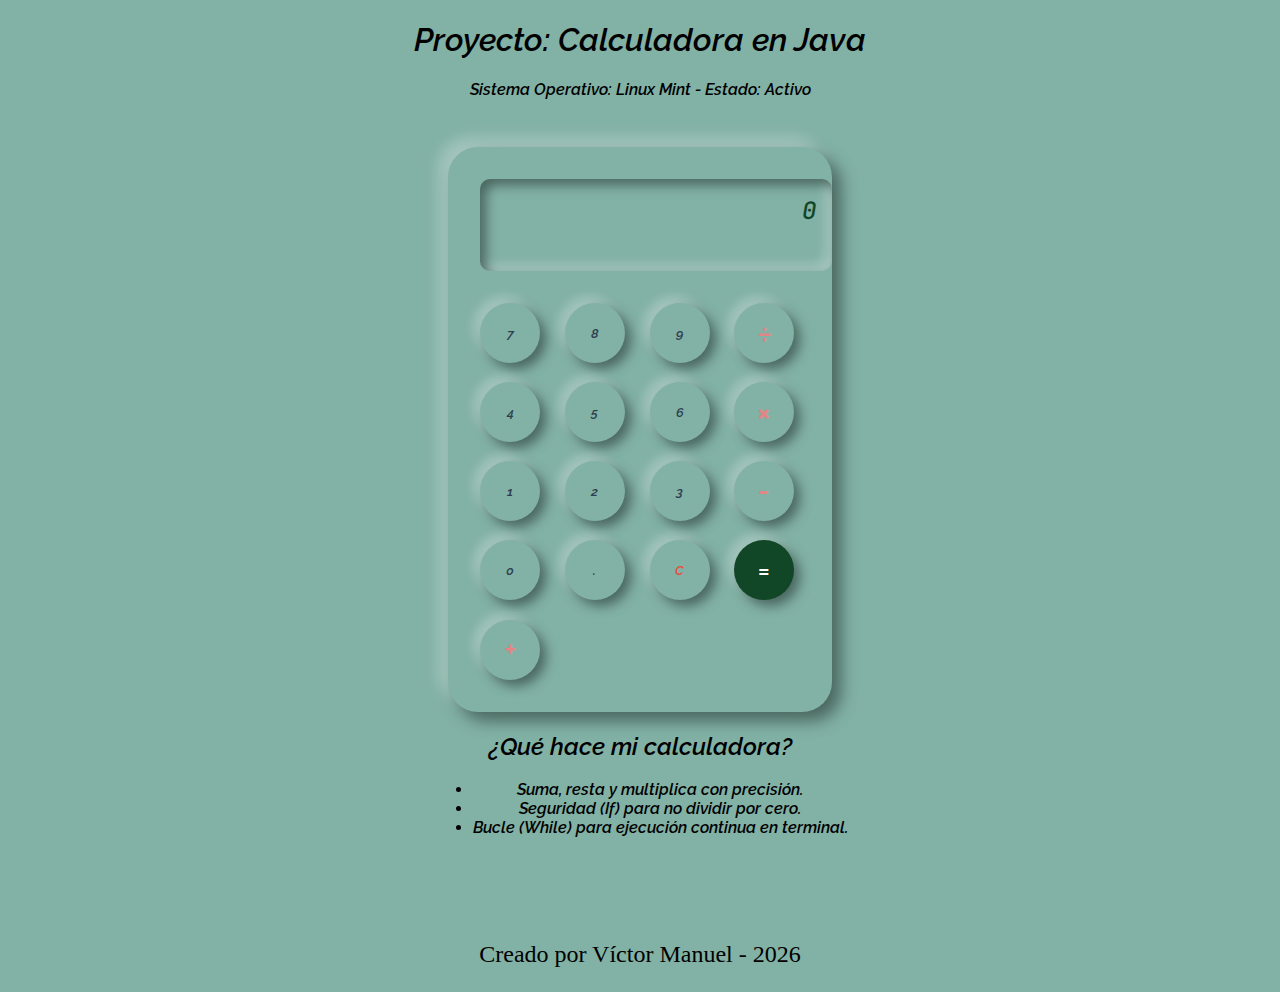
<file: index.html>
<!DOCTYPE html>
<html lang="es">

<head>
    <meta charset="UTF-8">
    <meta name="viewport" content="width=device-width, initial-scale=1.0">
    <link rel="stylesheet" href="css/styles.css">
    <title>Calculadora Neumórfica - Víctor Manuel</title>
</head>

<body class="main-container">

    <header class="header-info">
        <h1 class="calculator-showcase__title">Proyecto: Calculadora en Java</h1>
        <p class="calculator-showcase__status--active">Sistema Operativo: Linux Mint - Estado: Activo</p>
    </header>

    <main class="calculator">
        <div class="calculator__display" id="display">0</div>

        <div class="calculator__keypad">
            <button class="calculator__button">7</button>
            <button class="calculator__button">8</button>
            <button class="calculator__button">9</button>
            <button class="calculator__button calculator__button--operator">÷</button>

            <button class="calculator__button">4</button>
            <button class="calculator__button">5</button>
            <button class="calculator__button">6</button>
            <button class="calculator__button calculator__button--operator">×</button>

            <button class="calculator__button">1</button>
            <button class="calculator__button">2</button>
            <button class="calculator__button">3</button>
            <button class="calculator__button calculator__button--operator">-</button>

            <button class="calculator__button">0</button>
            <button class="calculator__button">.</button>
            <button class="calculator__button calculator__button--clear">C</button>
            <button class="calculator__button calculator__button--equal">=</button>
            <button class="calculator__button calculator__button--operator">+</button>
        </div>
    </main>

    <section class="info-section">
        <h2>¿Qué hace mi calculadora?</h2>
        <ul class="calculator-showcase__code-sample">
            <li>Suma, resta y multiplica con precisión.</li>
            <li>Seguridad (If) para no dividir por cero.</li>
            <li>Bucle (While) para ejecución continua en terminal.</li>
        </ul>
    </section>

    <footer class="footer">
        <p>Creado por Víctor Manuel - 2026</p>
    </footer>
    <script src="js/main.js"></script>

</body>

</html>
</file>
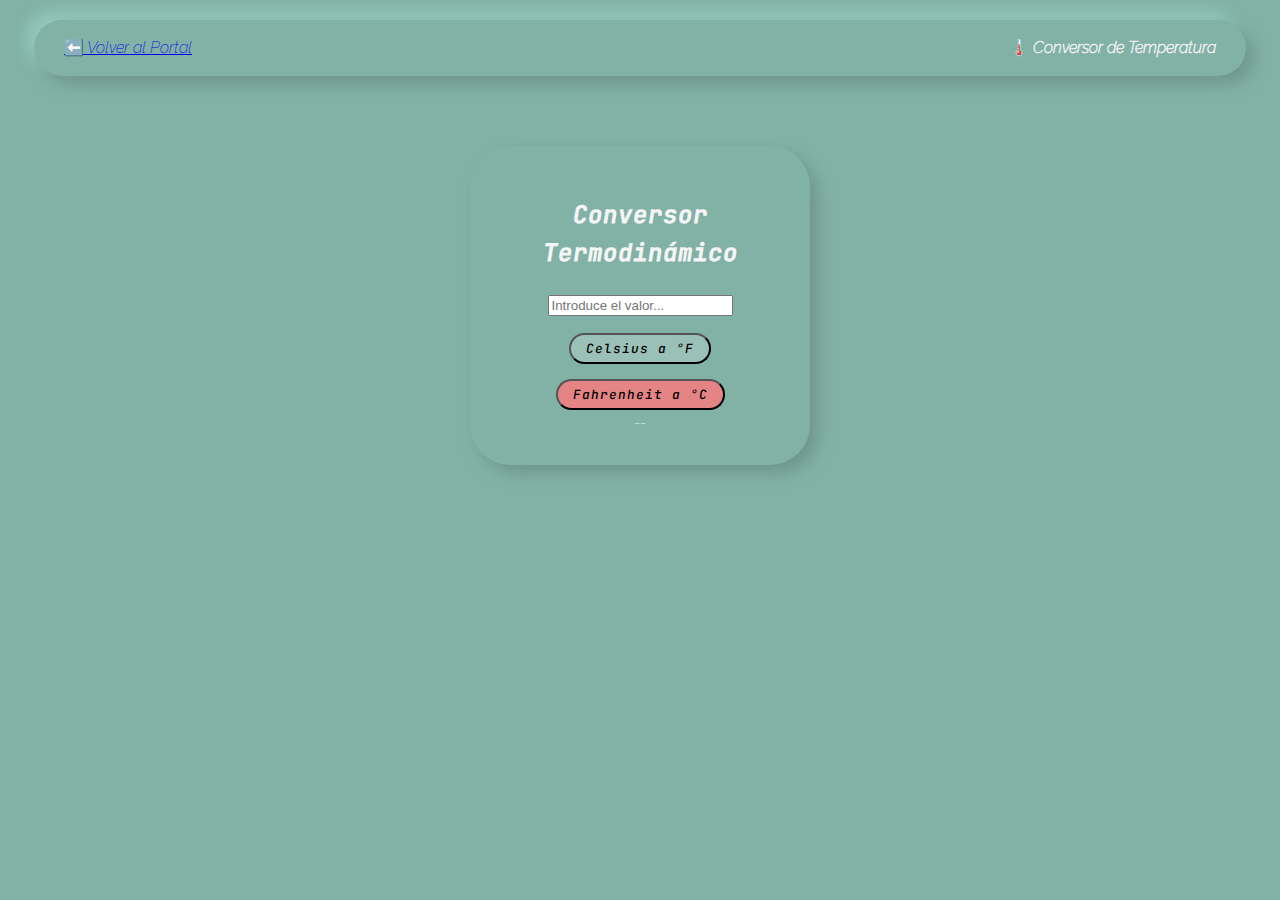
<file: conversor/index.html>
<!DOCTYPE html>
<html lang="es">

<head>
  <meta charset="UTF-8">
  <meta name="viewport" content="width=device-width, initial-scale=1.0">
  <link rel="stylesheet" href="../css/miestilo.css">
  <title>Conversor | Rata Audaz</title>
</head>

<body>
  <nav class="navbar">
    <a href="../index.html" class="nav-back"> ⬅️ Volver al Portal </a>
    <div class="nav-info">
      🌡️ Conversor de Temperatura
    </div>
  </nav>

  <main class="container">
    <div class="card card-conversor">
      <h2>Conversor Termodinámico</h2>

      <div class="input-group">
        <input type="number" id="valorInput" placeholder="Introduce el valor...">
      </div>

      <div class="button-group">
        <button id="btnCelsius" class="badge">Celsius a °F</button>
        <button id="btnFahrenheit" class="badge coral">Fahrenheit a °C</button>
      </div>

      <div id="resultadoWeb" class="resultado-display">--</div>

    </div>
  </main>

  <script src="js/main.js"></script>
</body>

</html>
</file>
<file: css/styles.css>
/* 1. IMPORTACIÓN DE FUENTES */
@font-face {
  font-family: 'Abraham';
  src: url('../assets/fonts/jetBrainsMono/JetBrainsMono-MediumItalic.ttf') format('truetype');
}

@font-face {
  font-family: 'Moises';
  src: url('../assets/fonts/raleway/Raleway-SemiBoldItalic.ttf') format('truetype');
}

@font-face {
  font-family: 'Mesias';
  src: url('../assets/fonts/dancingScript/DancingScript-VariableFont_wght.ttf') format('truetype');
}

/* 2. VARIABLES GLOBALES (:root) */
:root {

  /* Color base fundamental (Fondo y Elementos) */
  --neumo-bg: #82b1a5;
  /* Sombras para el efecto relieve */
/* Sombras ajustadas para el nuevo fondo verde */
  --neumo-shadow-dark: rgba(60, 85, 78, 0.8);
  /* Un verde más oscuro para la profundidad */
  --neumo-shadow-light: rgba(255, 255, 255, 0.3);
  /* Luz más sutil para que no parezca plástico brillante */
 

  /* Colores de acento (para el verde Mint) */
  --accent-color: #114627;
    --text-color: #2c3e50;

  /* Tus fuentes */
  --font-titles: 'Moises', sans-serif;
  --font-code: 'Abraham', monospace;
}

/* ... Tus fuentes y variables se mantienen igual ... */

body {
  /* Eliminamos bisque para que las sombras funcionen */
  margin: 0;
  padding: 0;
  background-color: var(--neumo-bg);
}

/* El contenedor principal */
.calculator {
  background-color: var(--neumo-bg);
  width: 320px;
  padding: 2rem;
  border-radius: 30px;
  /* El secreto: una sombra oscura abajo-derecha y una luz arriba-izquierda */
  box-shadow: 9px 9px 16px var(--neumo-shadow-dark),
    -9px -9px 16px var(--neumo-shadow-light);
}

/* La pantalla de resultados (Efecto hundido/Inset) */
.calculator__display {
  width: 100%;
  height: 60px;
  background-color: var(--neumo-bg);
  border: none;
  border-radius: 10px;
  margin-bottom: 2rem;
  /* Sombras internas para que parezca hundido */
  box-shadow: inset 6px 6px 12px var(--neumo-shadow-dark),
    inset -6px -6px 12px var(--neumo-shadow-light);

  /* Estilo de texto */
  font-family: var(--font-code);
  color: var(--accent-color);
  text-align: right;
  padding: 1rem;
  font-size: 1.5rem;
}

/* Los botones (Efecto relieve) */
.calculator__button {
  width: 60px;
  height: 60px;
  background-color: var(--neumo-bg);
  border-radius: 50%;
  /* Botones circulares */
  border: none;
  color: var(--text-color);
  font-family: var(--font-titles);
  font-weight: bold;
  cursor: pointer;
  transition: all 0.2s ease;

  box-shadow: 6px 6px 12px var(--neumo-shadow-dark),
    -6px -6px 12px var(--neumo-shadow-light);
}

/* Efecto al presionar: El botón se "hunde" */
.calculator__button:active {
  box-shadow: inset 4px 4px 8px var(--neumo-shadow-dark),
    inset -4px -4px 8px var(--neumo-shadow-light);
  transform: scale(0.98);
}
/* Ajuste para centrar todo en tu pantalla */
/* Aplicamos el centrado al contenedor principal */
.main-container {
  display: flex;
  flex-direction: column;
  align-items: center;
  justify-content: center;
  min-height: 100vh;
  background-color: var(--neumo-bg);
  /* Cambiamos bisque por el color neumo para que funcione el efecto */
}
/* Modificador BEM para el botón de "Igual =" que suele ser distinto */
/* MODIFICADOR: Este es el que hará visibles tus signos */
.calculator__button--operator {
  /* Usamos el color coral/rosado para máximo contraste sobre el verde oscuro */
  color: rgb(229, 132, 132) !important;
  font-size: 1.8rem;
  /* Aumentamos el tamaño del signo */
  font-weight: bold;
}
.calculator__button--clear {
  color: #e74c3c !important;
  /* Un rojo suave o el coral que elegiste */
  font-weight: bold;
}

/* El botón igual también necesita resaltar */
/* MODIFICADOR: Botón igual */
.calculator__button--equal {
  background-color: var(--accent-color);
  /* El verde Mint */
  color: white !important;
  font-size: 1.8rem;
}
/* La rejilla de botones */
.calculator__keypad {
  display: grid;
  grid-template-columns: repeat(4, 1fr);
  gap: 1.2rem;
}



/* Estilos para las secciones de texto */
.header-info,
.info-section {
  text-align: center;
  margin-bottom: 2rem;
  font-family: var(--font-titles);
}

.footer {
  margin-top: 2rem;
  font-family: var(--font-signature);
  /* Aquí usamos Dancing Script */
  font-size: 1.5rem;
  
}
</file>
<file: css/miestilo.css>
@font-face {
  font-family: 'Abraham';
  src: url('../assets/fonts/jetBrainsMono/JetBrainsMono-MediumItalic.ttf') format('truetype');
}
@font-face {
  font-family: 'Moises';
  src: url('../assets/fonts/raleway/Raleway-ExtraLightItalic.ttf') format('truetype');
}
@font-face {
  font-family: 'Mesias';
  src: url('../assets/fonts/dancingScript/DancingScript-VariableFont_wght.ttf') format('truetype');
}

/* Variables de color basadas en tu proyectos **/
:root {
  --bg-color: #82b1a5;
  --text-color: #2c3e50;
  --accent-coral: rgb(229, 132, 132);
  /* Sombras Neuromórficas  **/
  --shadow-dark: 8px 8px 16px #6f978d;
  --shadow-light: -8px -8px 16px #95cbbe;
  --shadow-inset: inset 5px 5px 10px #6f978d, inset -5px -5px 10px #95cbbe;
}
body {
  background-color: var(--bg-color);
  font-family: 'Abraham', sans-serif; /* usando tus fuentes de assets **/
  margin: 0;
  display: flex;
  flex-direction: column;
  align-items: center;
  color: whitesmoke;
}
body, p {
  font-family: 'Moises', sans-serif;
  line-height: 1.6;
}
/* 3. Datos técnicos, Reloj y Botones ( Estilo Programador ) **/
#fecha-hora, .nav-clima, .badge, h2 {
  font-family: 'Abraham', monospace;
  letter-spacing: 1px;
}
.title {
  font-family: 'Mesias',cursive;
  font-size: 4rem;color: whitesmoke;
}

.header {
  text-align: center;
  margin-top: 50px;
}
.container {
  display: flex;
  gap: 40px;
  padding: 50px;
  flex-wrap: wrap;
  justify-content: center;
}

/* La Tarjeta Neuromórfica  Estilo Behance **/
.card {
  width: 280px;
  padding: 30px;
  text-decoration: none;
  color: whitesmoke;
  background-color: var(--bg-color);
  border-radius: 40px;
  box-shadow:  var(--shadow-dark);
  transition: all 0.3s;
  text-align: center;
}
.card:hover {
  box-shadow: var(--shadow-inset);
  transform: scale(0.98);
}
.icon-container {
  font-size: 3rem;
  margin-bottom: 15px;
}
.badge {
  display: inline-block;
  margin-top: 15px;
  padding: 5px 15px;
  border-radius: 20px;
  background: rgba(255, 255, 255, 0.2);
  font-size: 0.8rem;
}
.badge.coral {
  background-color: var(--accent-coral);
}
.navbar {
  width: 90%;
  margin: 20px auto;
  padding: 15px 30px;
  background-color: var(--bg-color);
  border-radius: 50px;
  box-shadow: var(--shadow-dark), var(--shadow-light);
  display: flex;
  justify-content: space-between;
  align-items: center;
  position: sticky;
  top: 20px;
  z-index: 1000;
}
.nav-menu {
  list-style: none;
  display: flex;
  gap: 20px;
  margin: 0;
  padding: 0;
}
.nav-menu a {
  text-decoration: none;
  color: whitesmoke;
  font-weight: 600;
  padding: 8px 15px;
  transition: 0.3s;
}
.nav-menu a:hover {
  box-shadow: var(--shadow-inset);  /* Efecto de hundido al pasar el ratón  **/
}
.nav-info, .nav-clima {
  font-size: o.9rem;
  font-weight: bold;
  display: flex;
  align-items: center;
  gap: 10px;
}
</file>
